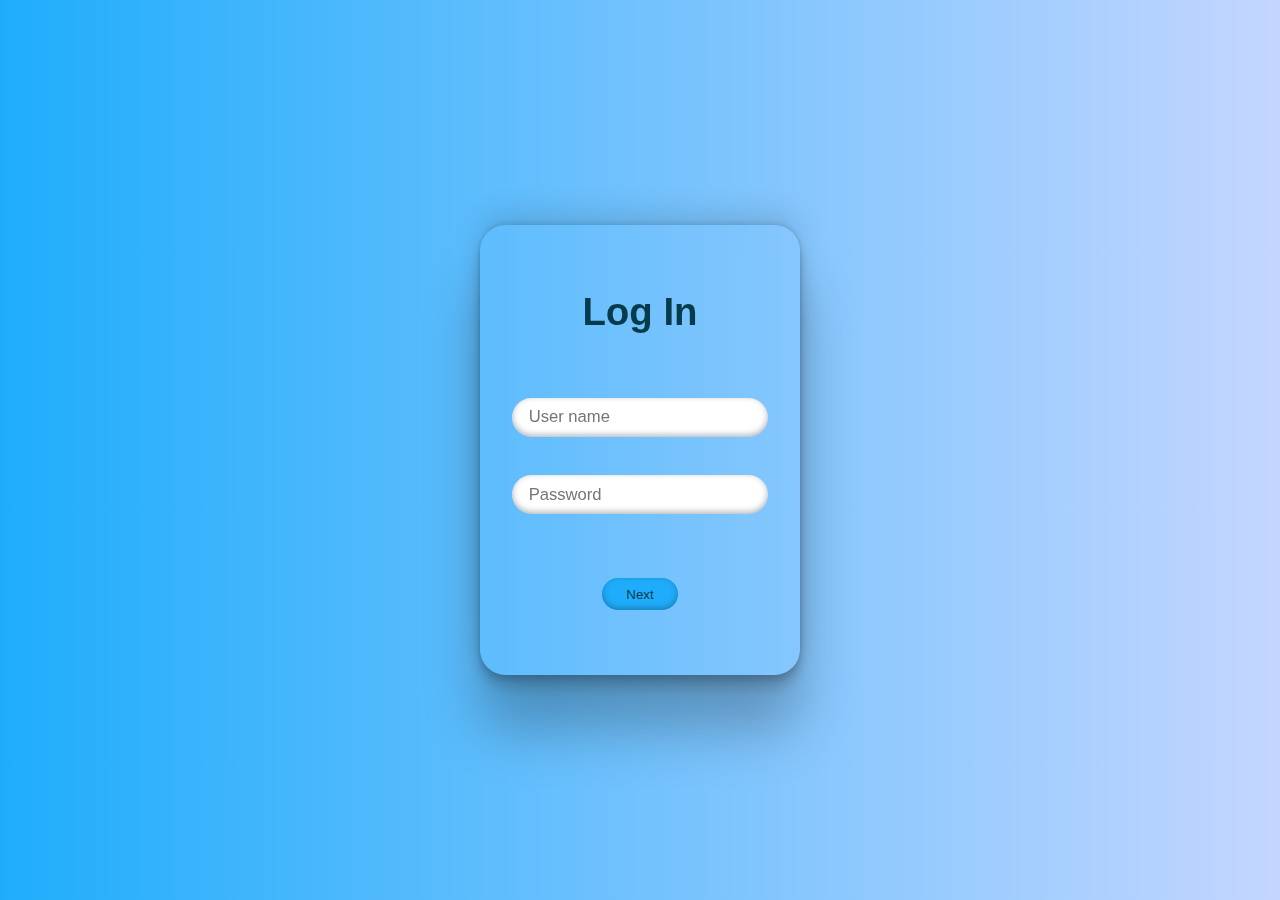
<file: login/login.html>
<!DOCTYPE html>
<html lang="en">
<head>
    <meta charset="UTF-8">
    <meta name="viewport" content="width=device-width, initial-scale=1.0">
    <link rel="stylesheet" href="login style/login.css">
    <style>

    </style>
    <title>login</title>
</head>
<body class="form">
    <div class="login">
        <h1>Log In</h1>
        <input type="text" placeholder="User name" id="username">
        <input type="password" name="" id="password" placeholder="Password">
        <button>Next</button>
    </div>
    
</body>
</html>
</file>
<file: login/login style/login.css>
* {
    box-sizing: border-box;
    margin: 0;
    padding: 0;
    font-family: 'Poppins', sans-serif;
}

html,
body {
    background: linear-gradient(to right, #1FADFB, #C4D6FF);
    height: 100%;
}
.form{
    display: flex;
    align-items: center;
    justify-content: center;
}
.login{
    height: 50%;
    width: 25%;
    display: flex;
    align-items: center;
    justify-content: space-evenly ;
    flex-direction: column;
    box-shadow: rgba(0, 0, 0, 0.25) 0px 54px 55px, rgba(0, 0, 0, 0.12) 0px -12px 30px, rgba(0, 0, 0, 0.12) 0px 4px 6px, rgba(0, 0, 0, 0.17) 0px 12px 13px, rgba(0, 0, 0, 0.09) 0px -3px 5px;
    border-radius: 2vw;
    backdrop-filter: blur(10px);
}
#username{
    margin-bottom: -2vw;
}
#username, #password{
    height: 3vw;
    width: 80%;
    outline: none;
    border: none;
    border-radius: 2vw;
    padding: 0vw 1.3vw;
    font-size: 1.3vw;
    box-shadow: rgba(50, 50, 93, 0.25) 0px 50px 100px -20px, rgba(0, 0, 0, 0.3) 0px 30px 60px -30px, rgba(10, 37, 64, 0.35) 0px -2px 6px 0px inset;
}
#password:hover{
    box-shadow: rgba(0, 0, 0, 0.15) 0px 15px 25px, rgba(0, 0, 0, 0.05) 0px 5px 10px;
}
#username:hover{
    box-shadow: rgba(0, 0, 0, 0.15) 0px 15px 25px, rgba(0, 0, 0, 0.05) 0px 5px 10px;
}
.login h1{
    font-size: 3vw;
    color: #073b4c;
}
.login button{
    width: 6vw;
    height: 2.5vw;
    border-radius: 2vw;
    outline: none;
    border: none;
    background-color: #1FADFB;
    color: #073b4c;
    box-shadow: rgba(50, 50, 93, 0.25) 0px 50px 100px -20px, rgba(0, 0, 0, 0.3) 0px 30px 60px -30px, rgba(10, 37, 64, 0.35) 0px -2px 6px 0px inset;
}
.login button:hover{
    box-shadow: rgba(0, 0, 0, 0.15) 0px 15px 25px, rgba(0, 0, 0, 0.05) 0px 5px 10px;
}
@media (max-width:600px) {
    .login{
        height: 45%;
        width: 80%;
        border-radius: 5vw;
    }
    #username, #password{
        height: 10vw;
        width: 80%;
        border-radius: 5vw;
        padding: 0vw 3vw;
        font-size: 4vw;
    }
    .login h1{
        font-size: 10vw;
    }
    .login button{
        width: 20vw;
        height: 7vw;
        font-size: 4vw;
        border-radius: 5vw;
    }
    #username{
        margin-bottom: -6vw;
    }
}
</file>
